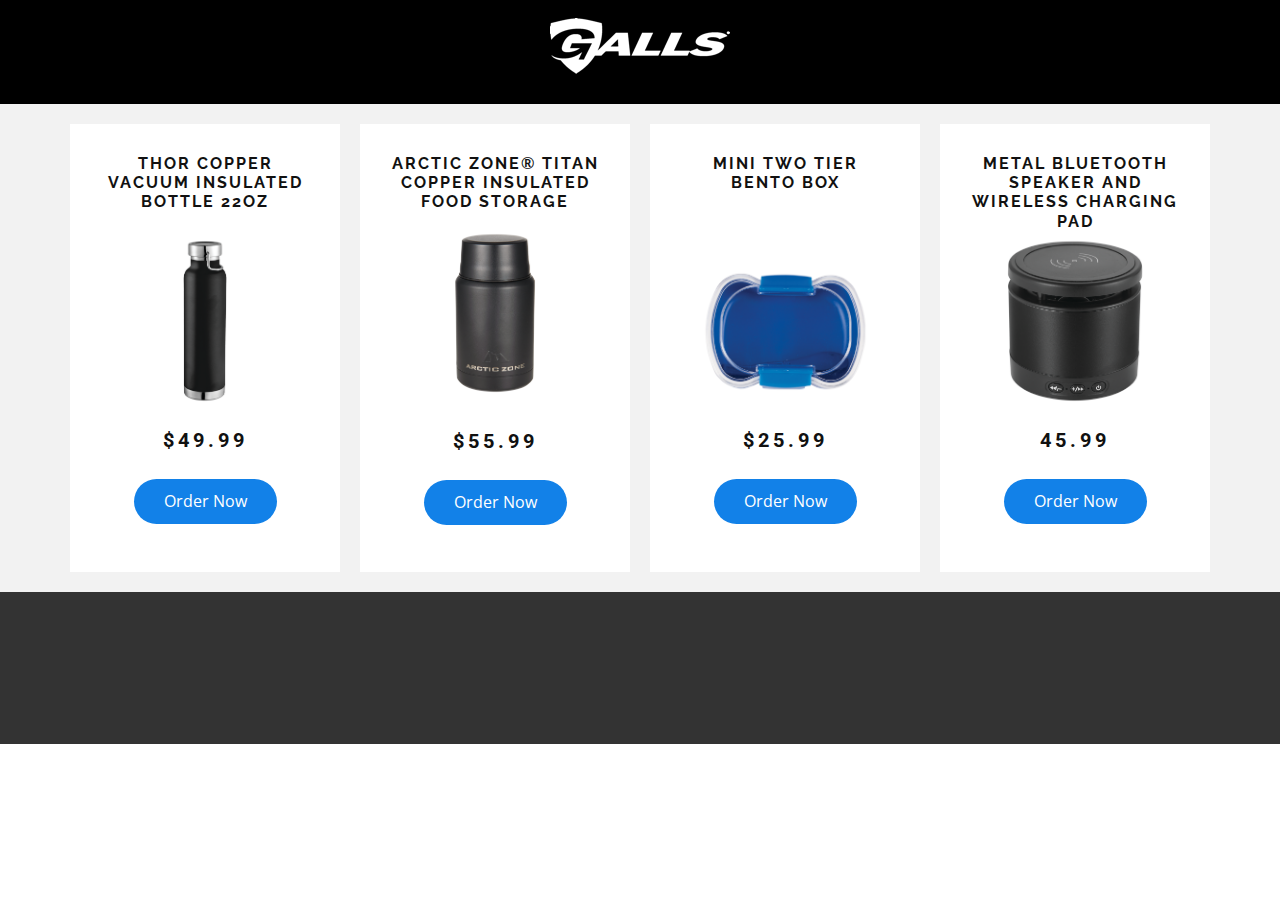
<file: index.html>
<!DOCTYPE html>
<html style="font-size: 16px;">
  <head>
    <meta name="viewport" content="width=device-width, initial-scale=1.0">
    <meta charset="utf-8">
    <meta name="keywords" content="">
    <meta name="description" content="">
    <meta name="page_type" content="np-template-header-footer-from-plugin">
    <title>Page 1</title>
    <link rel="stylesheet" href="nicepage.css" media="screen">
<link rel="stylesheet" href="Page-1.css" media="screen">
    <script class="u-script" type="text/javascript" src="jquery.js" defer=""></script>
    <script class="u-script" type="text/javascript" src="nicepage.js" defer=""></script>
    <meta name="generator" content="Nicepage 4.3.0, nicepage.com">
    <link id="u-theme-google-font" rel="stylesheet" href="https://fonts.googleapis.com/css?family=Roboto:100,100i,300,300i,400,400i,500,500i,700,700i,900,900i|Open+Sans:300,300i,400,400i,600,600i,700,700i,800,800i">
    <link id="u-page-google-font" rel="stylesheet" href="https://fonts.googleapis.com/css?family=Raleway:100,100i,200,200i,300,300i,400,400i,500,500i,600,600i,700,700i,800,800i,900,900i">


    <script type="application/ld+json">{
		"@context": "http://schema.org",
		"@type": "Organization",
		"name": "BTC Microsite",
		"logo": "images/logo-w.png"
}</script>
    <meta name="theme-color" content="#1281e8">
    <meta property="og:title" content="Page 1">
    <meta property="og:description" content="">
    <meta property="og:type" content="website">
  </head>
  <body class="u-body"><header class="u-black u-clearfix u-header u-header" id="sec-9afa"><div class="u-clearfix u-sheet u-sheet-1">
        <a href="https://www.galls.com/" class="u-image u-logo u-image-1" data-image-width="180" data-image-height="56">
          <img src="images/logo-w.png" class="u-logo-image u-logo-image-1">
        </a>
      </div></header>
    <section class="u-align-center u-clearfix u-grey-5 u-section-1" id="sec-b0ab">
      <div class="u-clearfix u-sheet u-valign-middle u-sheet-1">
        <div class="u-clearfix u-gutter-20 u-layout-wrap u-layout-wrap-1">
          <div class="u-layout">
            <div class="u-layout-row">
              <div class="u-align-center u-border-no-bottom u-border-no-left u-border-no-right u-border-no-top u-container-style u-layout-cell u-left-cell u-size-15 u-size-30-md u-white u-layout-cell-1">
                <div class="u-container-layout u-valign-top u-container-layout-1">
                  <h5 class="u-text u-text-1"> Thor Copper Vacuum Insulated Bottle 22oz</h5>
                  <img class="u-image u-image-default u-preserve-proportions u-image-1" src="images/1625-85-1.png" alt="" data-image-width="1500" data-image-height="1500">
                  <h3 class="u-text u-text-2">$49.99</h3>
                  <a href="https://g3d-app.com/s/app/acp3_2/en_GB/sclq26dy5kf1ngn.html#p=8714033&amp;r=2d-canvas&amp;d=552371&amp;pc=&amp;_usePs=1&amp;_pav=3" class="u-btn u-btn-round u-button-style u-hover-palette-2-base u-palette-1-base u-radius-50 u-btn-1">Order Now</a>
                </div>
              </div>
              <div class="u-align-center u-container-style u-layout-cell u-size-15 u-size-30-md u-white u-layout-cell-2">
                <div class="u-container-layout u-container-layout-2">
                  <h5 class="u-text u-text-3"> Arctic Zone® Titan Copper Insulated Food Storage</h5>
                  <img class="u-image u-image-default u-preserve-proportions u-image-2" src="images/1033-86-1.png" alt="" data-image-width="1500" data-image-height="1500">
                  <h3 class="u-text u-text-4">$55.99</h3>
                  <a href="https://g3d-app.com/s/app/acp3_2/en_GB/sclq26dy5kf1ngn.html#p=8714033&amp;r=2d-canvas&amp;d=552371&amp;pc=&amp;_usePs=1&amp;_pav=3" class="u-btn u-btn-round u-button-style u-hover-palette-2-base u-palette-1-base u-radius-50 u-btn-2">Order Now</a>
                </div>
              </div>
              <div class="u-align-center u-border-no-bottom u-border-no-left u-border-no-right u-border-no-top u-container-style u-layout-cell u-size-15 u-size-30-md u-white u-layout-cell-3">
                <div class="u-container-layout u-container-layout-3">
                  <h5 class="u-text u-text-5"> Mini Two Tier Bento Box<br>
                    <br>
                  </h5>
                  <img class="u-image u-image-default u-preserve-proportions u-image-3" src="images/1031-55-1.png" alt="" data-image-width="1500" data-image-height="1500">
                  <h3 class="u-text u-text-6">$25.99</h3>
                  <a href="https://g3d-app.com/s/app/acp3_2/en_GB/sclq26dy5kf1ngn.html#p=8714033&amp;r=2d-canvas&amp;d=552371&amp;pc=&amp;_usePs=1&amp;_pav=3" class="u-btn u-btn-round u-button-style u-hover-palette-2-base u-palette-1-base u-radius-50 u-btn-3">Order Now</a>
                </div>
              </div>
              <div class="u-align-center u-border-no-bottom u-border-no-left u-border-no-right u-border-no-top u-container-style u-layout-cell u-right-cell u-size-15 u-size-30-md u-white u-layout-cell-4">
                <div class="u-container-layout u-valign-top u-container-layout-4">
                  <h5 class="u-text u-text-7"> Metal Bluetooth Speaker and Wireless Charging Pad</h5>
                  <img class="u-image u-image-default u-preserve-proportions u-image-4" src="images/7198-64-1.png" alt="" data-image-width="1500" data-image-height="1500">
                  <h3 class="u-text u-text-8">45.99</h3>
                  <a href="https://g3d-app.com/s/app/acp3_2/en_GB/sclq26dy5kf1ngn.html#p=8714033&amp;r=2d-canvas&amp;d=552371&amp;pc=&amp;_usePs=1&amp;_pav=3" class="u-btn u-btn-round u-button-style u-hover-palette-2-base u-palette-1-base u-radius-50 u-btn-4">Order Now</a>
                </div>
              </div>
            </div>
          </div>
        </div>
      </div>
    </section>


    <footer class="u-align-center u-clearfix u-footer u-grey-80 u-footer" id="sec-3bf8"><div class="u-align-left u-clearfix u-sheet u-sheet-1"></div></footer>
    <section class="u-backlink u-clearfix u-grey-80">
    </section>
  </body>
</html>
</file>
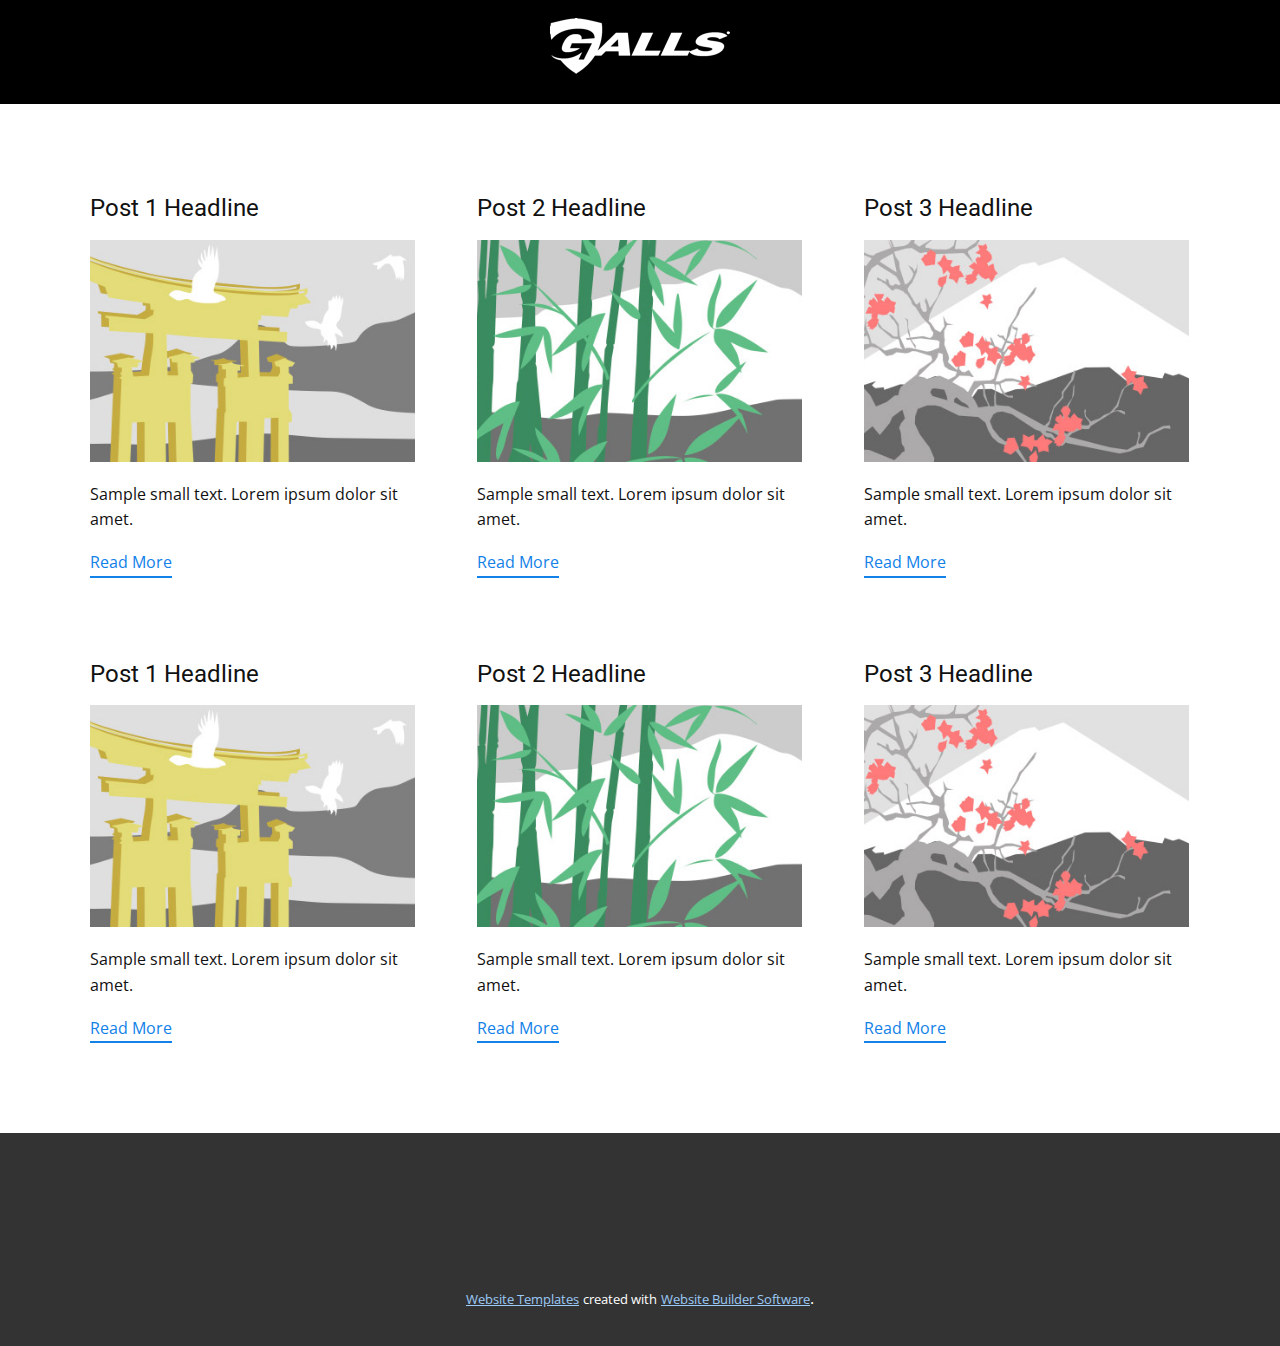
<file: blog/blog.html>
<html style="font-size: 16px;"><head>
    <meta name="viewport" content="width=device-width, initial-scale=1.0">
    <meta charset="utf-8">
    <meta name="keywords" content="">
    <meta name="description" content="">
    <meta name="page_type" content="np-template-header-footer-from-plugin">
    <title>Blog Template</title>
    <link rel="stylesheet" href="../nicepage.css" media="screen">
<link rel="stylesheet" href="../Blog-Template.css" media="screen">
    <script class="u-script" type="text/javascript" src="../jquery.js" defer=""></script>
    <script class="u-script" type="text/javascript" src="../nicepage.js" defer=""></script>
    <meta name="generator" content="Nicepage 4.3.0, nicepage.com">
    <link id="u-theme-google-font" rel="stylesheet" href="https://fonts.googleapis.com/css?family=Roboto:100,100i,300,300i,400,400i,500,500i,700,700i,900,900i|Open+Sans:300,300i,400,400i,600,600i,700,700i,800,800i">
    
    
    <script type="application/ld+json">{
		"@context": "http://schema.org",
		"@type": "Organization",
		"name": "BTC Microsite",
		"logo": "images/logo-w.png"
}</script>
    <meta name="theme-color" content="#1281e8">
  </head>
  <body class="u-body"><header class="u-black u-clearfix u-header u-header" id="sec-9afa"><div class="u-clearfix u-sheet u-sheet-1">
        <a href="https://nicepage.com" class="u-image u-logo u-image-1" data-image-width="180" data-image-height="56">
          <img src="../images/logo-w.png" class="u-logo-image u-logo-image-1">
        </a>
      </div></header>
    <section class="u-clearfix u-section-1" id="sec-694b">
      <div class="u-clearfix u-sheet u-valign-middle u-sheet-1"><!--blog--><!--blog_options_json--><!--{"type":"Recent","source":"","tags":"","count":""}--><!--/blog_options_json-->
        <div class="u-blog u-expanded-width u-repeater u-repeater-1"><!--blog_post-->
          <div class="u-blog-post u-container-style u-repeater-item u-white u-repeater-item-1">
            <div class="u-container-layout u-similar-container u-valign-top u-container-layout-1"><!--blog_post_header-->
              <h4 class="u-blog-control u-text u-text-1">
                <a class="u-post-header-link" href="../blog/post-5.html"><!--blog_post_header_content-->Post 1 Headline<!--/blog_post_header_content--></a>
              </h4><!--/blog_post_header--><!--blog_post_image-->
              <a class="u-post-header-link" href="../blog/post-5.html"><img alt="" class="u-blog-control u-expanded-width u-image u-image-default u-image-1" src="[data-uri]"></a><!--/blog_post_image--><!--blog_post_content-->
              <div class="u-blog-control u-post-content u-text u-text-2 fr-view">Sample small text. Lorem ipsum dolor sit amet.</div><!--/blog_post_content--><!--blog_post_readmore-->
              <a href="../blog/post-5.html" class="u-blog-control u-border-2 u-border-palette-1-base u-btn u-btn-rectangle u-button-style u-none u-btn-1"><!--blog_post_readmore_content--><!--options_json--><!--{"content":"","defaultValue":"Read More"}--><!--/options_json-->Read More<!--/blog_post_readmore_content--></a><!--/blog_post_readmore-->
            </div>
          </div><div class="u-blog-post u-container-style u-repeater-item u-video-cover u-white">
            <div class="u-container-layout u-similar-container u-valign-top u-container-layout-2"><!--blog_post_header-->
              <h4 class="u-blog-control u-text u-text-3">
                <a class="u-post-header-link" href="../blog/post-4.html"><!--blog_post_header_content-->Post 2 Headline<!--/blog_post_header_content--></a>
              </h4><!--/blog_post_header--><!--blog_post_image-->
              <a class="u-post-header-link" href="../blog/post-4.html"><img alt="" class="u-blog-control u-expanded-width u-image u-image-default u-image-2" src="[data-uri]"></a><!--/blog_post_image--><!--blog_post_content-->
              <div class="u-blog-control u-post-content u-text u-text-4 fr-view">Sample small text. Lorem ipsum dolor sit amet.</div><!--/blog_post_content--><!--blog_post_readmore-->
              <a href="../blog/post-4.html" class="u-blog-control u-border-2 u-border-palette-1-base u-btn u-btn-rectangle u-button-style u-none u-btn-2"><!--blog_post_readmore_content--><!--options_json--><!--{"content":"","defaultValue":"Read More"}--><!--/options_json-->Read More<!--/blog_post_readmore_content--></a><!--/blog_post_readmore-->
            </div>
          </div><div class="u-blog-post u-container-style u-repeater-item u-video-cover u-white">
            <div class="u-container-layout u-similar-container u-valign-top u-container-layout-3"><!--blog_post_header-->
              <h4 class="u-blog-control u-text u-text-5">
                <a class="u-post-header-link" href="../blog/post-3.html"><!--blog_post_header_content-->Post 3 Headline<!--/blog_post_header_content--></a>
              </h4><!--/blog_post_header--><!--blog_post_image-->
              <a class="u-post-header-link" href="../blog/post-3.html"><img alt="" class="u-blog-control u-expanded-width u-image u-image-default u-image-3" src="[data-uri]"></a><!--/blog_post_image--><!--blog_post_content-->
              <div class="u-blog-control u-post-content u-text u-text-6 fr-view">Sample small text. Lorem ipsum dolor sit amet.</div><!--/blog_post_content--><!--blog_post_readmore-->
              <a href="../blog/post-3.html" class="u-blog-control u-border-2 u-border-palette-1-base u-btn u-btn-rectangle u-button-style u-none u-btn-3"><!--blog_post_readmore_content--><!--options_json--><!--{"content":"","defaultValue":"Read More"}--><!--/options_json-->Read More<!--/blog_post_readmore_content--></a><!--/blog_post_readmore-->
            </div>
          </div><div class="u-blog-post u-container-style u-repeater-item u-white u-repeater-item-1">
            <div class="u-container-layout u-similar-container u-valign-top u-container-layout-1"><!--blog_post_header-->
              <h4 class="u-blog-control u-text u-text-1">
                <a class="u-post-header-link" href="../blog/post-2.html"><!--blog_post_header_content-->Post 1 Headline<!--/blog_post_header_content--></a>
              </h4><!--/blog_post_header--><!--blog_post_image-->
              <a class="u-post-header-link" href="../blog/post-2.html"><img alt="" class="u-blog-control u-expanded-width u-image u-image-default u-image-1" src="[data-uri]"></a><!--/blog_post_image--><!--blog_post_content-->
              <div class="u-blog-control u-post-content u-text u-text-2 fr-view">Sample small text. Lorem ipsum dolor sit amet.</div><!--/blog_post_content--><!--blog_post_readmore-->
              <a href="../blog/post-2.html" class="u-blog-control u-border-2 u-border-palette-1-base u-btn u-btn-rectangle u-button-style u-none u-btn-1"><!--blog_post_readmore_content--><!--options_json--><!--{"content":"","defaultValue":"Read More"}--><!--/options_json-->Read More<!--/blog_post_readmore_content--></a><!--/blog_post_readmore-->
            </div>
          </div><div class="u-blog-post u-container-style u-repeater-item u-video-cover u-white">
            <div class="u-container-layout u-similar-container u-valign-top u-container-layout-2"><!--blog_post_header-->
              <h4 class="u-blog-control u-text u-text-3">
                <a class="u-post-header-link" href="../blog/post-1.html"><!--blog_post_header_content-->Post 2 Headline<!--/blog_post_header_content--></a>
              </h4><!--/blog_post_header--><!--blog_post_image-->
              <a class="u-post-header-link" href="../blog/post-1.html"><img alt="" class="u-blog-control u-expanded-width u-image u-image-default u-image-2" src="[data-uri]"></a><!--/blog_post_image--><!--blog_post_content-->
              <div class="u-blog-control u-post-content u-text u-text-4 fr-view">Sample small text. Lorem ipsum dolor sit amet.</div><!--/blog_post_content--><!--blog_post_readmore-->
              <a href="../blog/post-1.html" class="u-blog-control u-border-2 u-border-palette-1-base u-btn u-btn-rectangle u-button-style u-none u-btn-2"><!--blog_post_readmore_content--><!--options_json--><!--{"content":"","defaultValue":"Read More"}--><!--/options_json-->Read More<!--/blog_post_readmore_content--></a><!--/blog_post_readmore-->
            </div>
          </div><div class="u-blog-post u-container-style u-repeater-item u-video-cover u-white">
            <div class="u-container-layout u-similar-container u-valign-top u-container-layout-3"><!--blog_post_header-->
              <h4 class="u-blog-control u-text u-text-5">
                <a class="u-post-header-link" href="../blog/post.html"><!--blog_post_header_content-->Post 3 Headline<!--/blog_post_header_content--></a>
              </h4><!--/blog_post_header--><!--blog_post_image-->
              <a class="u-post-header-link" href="../blog/post.html"><img alt="" class="u-blog-control u-expanded-width u-image u-image-default u-image-3" src="[data-uri]"></a><!--/blog_post_image--><!--blog_post_content-->
              <div class="u-blog-control u-post-content u-text u-text-6 fr-view">Sample small text. Lorem ipsum dolor sit amet.</div><!--/blog_post_content--><!--blog_post_readmore-->
              <a href="../blog/post.html" class="u-blog-control u-border-2 u-border-palette-1-base u-btn u-btn-rectangle u-button-style u-none u-btn-3"><!--blog_post_readmore_content--><!--options_json--><!--{"content":"","defaultValue":"Read More"}--><!--/options_json-->Read More<!--/blog_post_readmore_content--></a><!--/blog_post_readmore-->
            </div>
          </div><!--/blog_post--><!--blog_post-->
          <!--/blog_post--><!--blog_post-->
          <!--/blog_post-->
        </div><!--/blog-->
      </div>
    </section>
    
    
    <footer class="u-align-center u-clearfix u-footer u-grey-80 u-footer" id="sec-3bf8"><div class="u-align-left u-clearfix u-sheet u-sheet-1"></div></footer>
    <section class="u-backlink u-clearfix u-grey-80">
      <a class="u-link" href="https://nicepage.com/website-templates" target="_blank">
        <span>Website Templates</span>
      </a>
      <p class="u-text">
        <span>created with</span>
      </p>
      <a class="u-link" href="" target="_blank">
        <span>Website Builder Software</span>
      </a>. 
    </section>
  
</body></html>
</file>
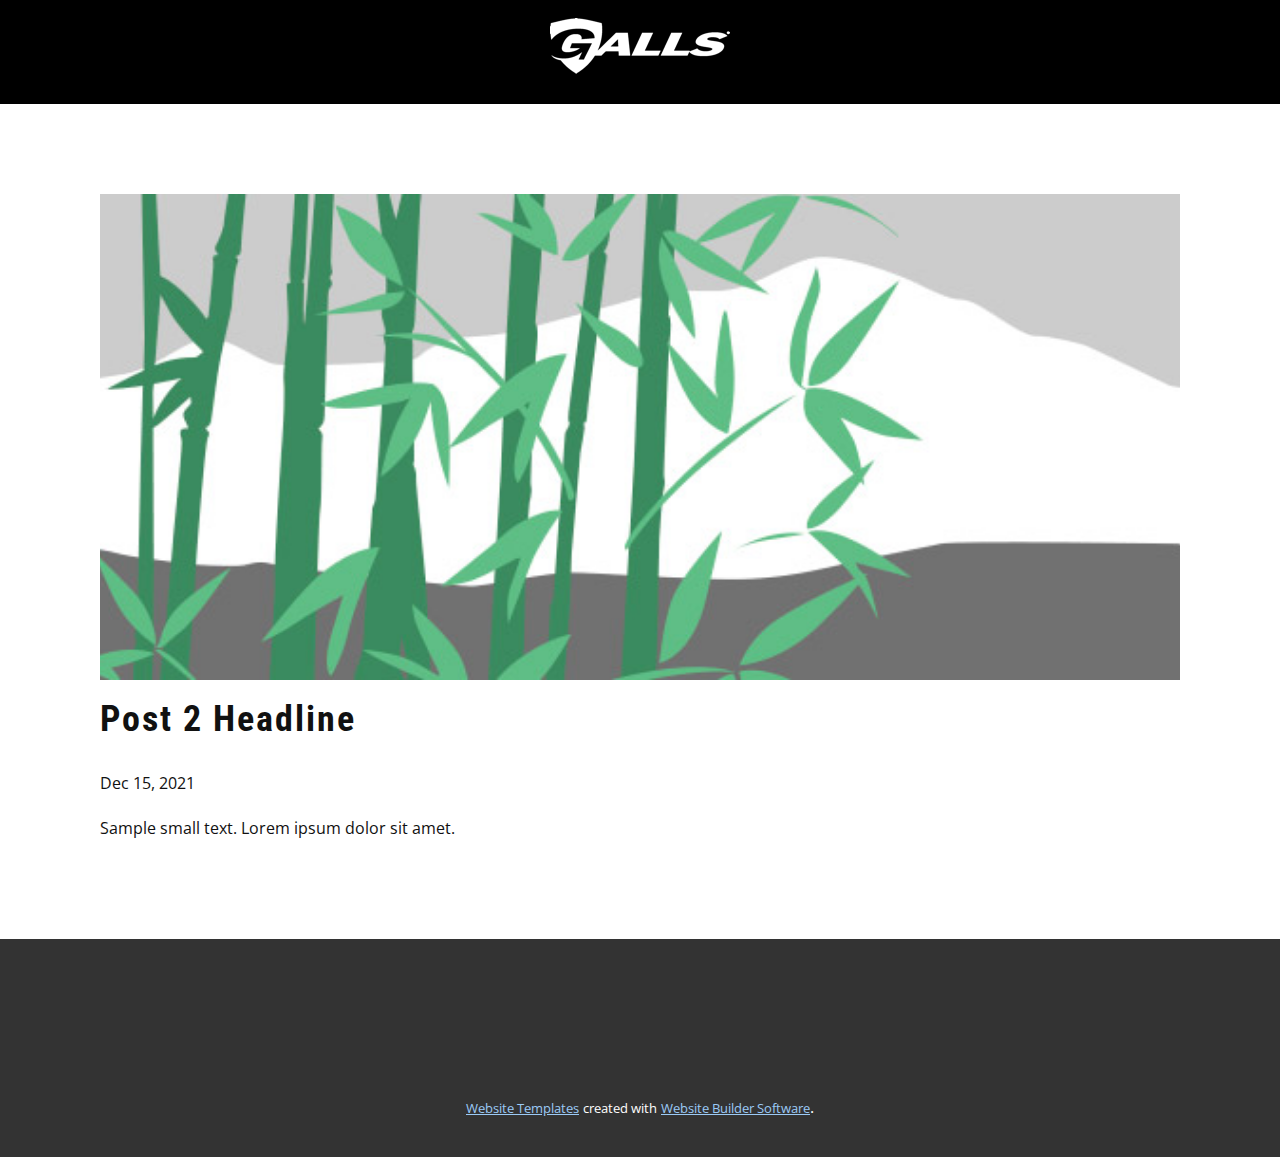
<file: blog/post-1.html>
<!doctype html>
<html style="font-size: 16px;"><head>
    <meta name="viewport" content="width=device-width, initial-scale=1.0">
    <meta charset="utf-8">
    <meta name="keywords" content="Post 1 Headline">
    <meta name="description" content="">
    <meta name="page_type" content="np-template-header-footer-from-plugin">
    <title>Post 2 Headline</title>
    <link rel="stylesheet" href="../nicepage.css" media="screen">
<link rel="stylesheet" href="../Post-Template.css" media="screen">
    <script class="u-script" type="text/javascript" src="../jquery.js" defer=""></script>
    <script class="u-script" type="text/javascript" src="../nicepage.js" defer=""></script>
    <meta name="generator" content="Nicepage 4.3.0, nicepage.com">
    <link id="u-theme-google-font" rel="stylesheet" href="https://fonts.googleapis.com/css?family=Roboto:100,100i,300,300i,400,400i,500,500i,700,700i,900,900i|Open+Sans:300,300i,400,400i,600,600i,700,700i,800,800i">
    <link id="u-page-google-font" rel="stylesheet" href="https://fonts.googleapis.com/css?family=Roboto+Condensed:300,300i,400,400i,700,700i">
    
    
    <script type="application/ld+json">{
		"@context": "http://schema.org",
		"@type": "Organization",
		"name": "BTC Microsite",
		"logo": "images/logo-w.png"
}</script>
    <meta name="theme-color" content="#1281e8">
  </head>
  <body class="u-body"><header class="u-black u-clearfix u-header u-header" id="sec-9afa"><div class="u-clearfix u-sheet u-sheet-1">
        <a href="https://nicepage.com" class="u-image u-logo u-image-1" data-image-width="180" data-image-height="56">
          <img src="../images/logo-w.png" class="u-logo-image u-logo-image-1">
        </a>
      </div></header>
    <section class="u-align-center u-clearfix u-section-1" id="sec-9aea">
      <div class="u-clearfix u-sheet u-valign-middle-md u-valign-middle-sm u-valign-middle-xs u-sheet-1"><!--post_details--><!--post_details_options_json--><!--{"source":""}--><!--/post_details_options_json--><!--blog_post-->
        <div class="u-container-style u-expanded-width u-post-details u-post-details-1">
          <div class="u-container-layout u-valign-middle u-container-layout-1"><!--blog_post_image-->
            <img alt="" class="u-blog-control u-expanded-width u-image u-image-default u-image-1" src="[data-uri]"><!--/blog_post_image--><!--blog_post_header-->
            <h2 class="u-blog-control u-text u-text-1">Post 2 Headline</h2><!--/blog_post_header--><!--blog_post_metadata-->
            <div class="u-blog-control u-metadata u-metadata-1"><!--blog_post_metadata_date-->
              <span class="u-meta-date u-meta-icon">Dec 15, 2021</span><!--/blog_post_metadata_date--><!--blog_post_metadata_category-->
              <!--/blog_post_metadata_category--><!--blog_post_metadata_comments-->
              <!--/blog_post_metadata_comments-->
            </div><!--/blog_post_metadata--><!--blog_post_content-->
            <div class="u-align-justify u-blog-control u-post-content u-text u-text-2 fr-view">
  Sample small text. Lorem ipsum dolor sit amet.
  </div><!--/blog_post_content-->
          </div>
        </div><!--/blog_post--><!--/post_details-->
      </div>
    </section>
    
    
    <footer class="u-align-center u-clearfix u-footer u-grey-80 u-footer" id="sec-3bf8"><div class="u-align-left u-clearfix u-sheet u-sheet-1"></div></footer>
    <section class="u-backlink u-clearfix u-grey-80">
      <a class="u-link" href="https://nicepage.com/website-templates" target="_blank">
        <span>Website Templates</span>
      </a>
      <p class="u-text">
        <span>created with</span>
      </p>
      <a class="u-link" href="" target="_blank">
        <span>Website Builder Software</span>
      </a>. 
    </section>
  
</body></html>
</file>
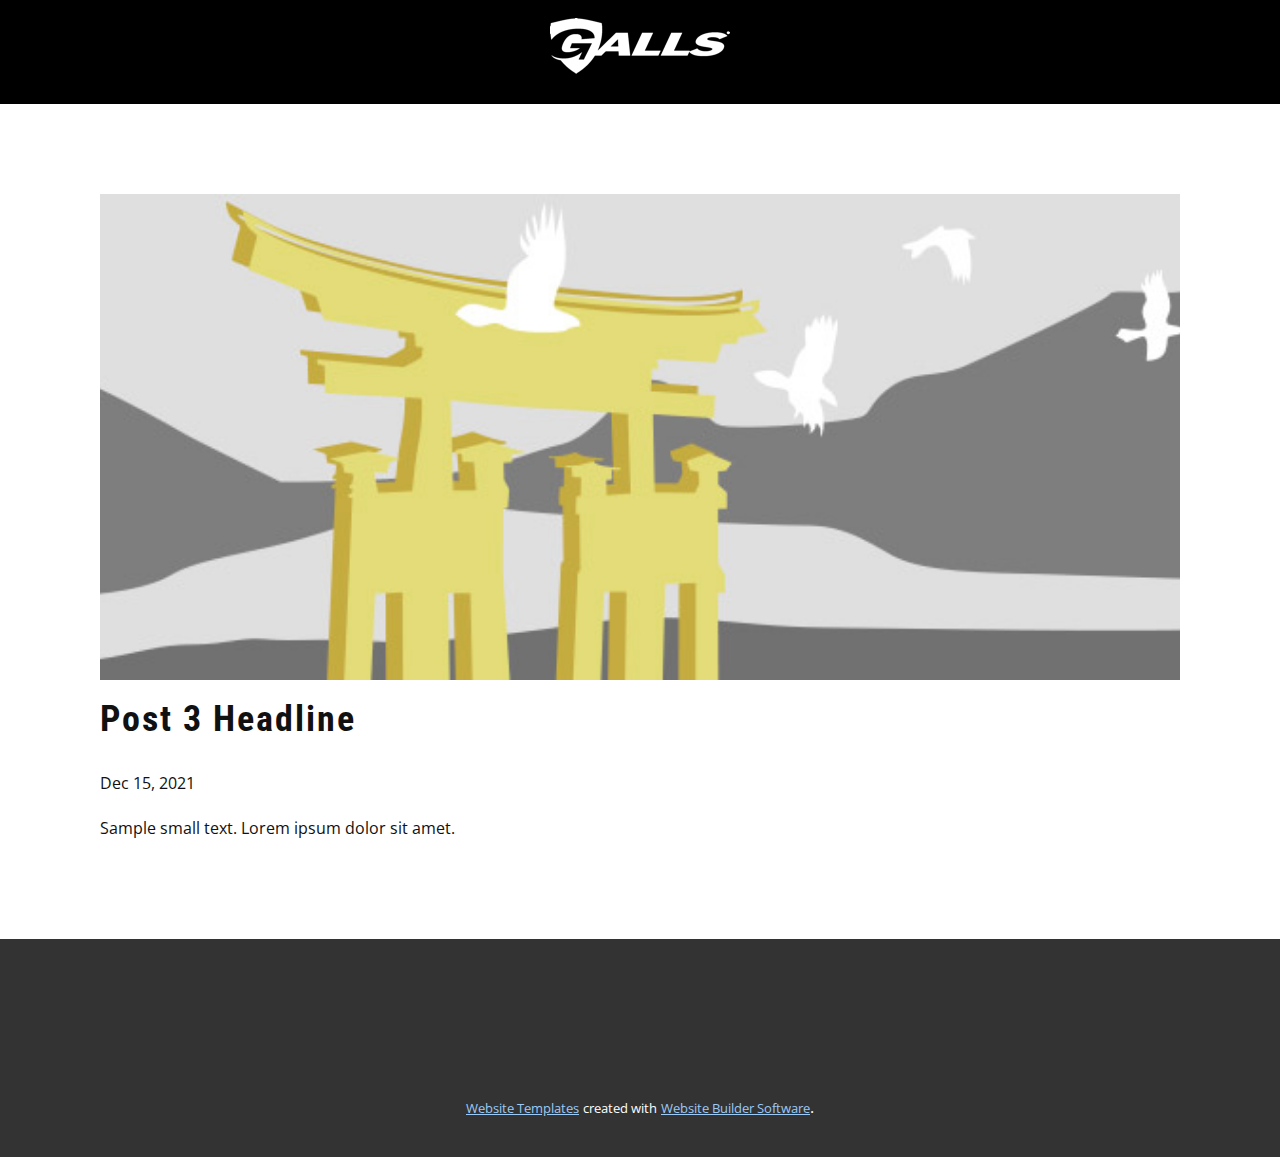
<file: blog/post-2.html>
<!doctype html>
<html style="font-size: 16px;"><head>
    <meta name="viewport" content="width=device-width, initial-scale=1.0">
    <meta charset="utf-8">
    <meta name="keywords" content="Post 1 Headline">
    <meta name="description" content="">
    <meta name="page_type" content="np-template-header-footer-from-plugin">
    <title>Post 3 Headline</title>
    <link rel="stylesheet" href="../nicepage.css" media="screen">
<link rel="stylesheet" href="../Post-Template.css" media="screen">
    <script class="u-script" type="text/javascript" src="../jquery.js" defer=""></script>
    <script class="u-script" type="text/javascript" src="../nicepage.js" defer=""></script>
    <meta name="generator" content="Nicepage 4.3.0, nicepage.com">
    <link id="u-theme-google-font" rel="stylesheet" href="https://fonts.googleapis.com/css?family=Roboto:100,100i,300,300i,400,400i,500,500i,700,700i,900,900i|Open+Sans:300,300i,400,400i,600,600i,700,700i,800,800i">
    <link id="u-page-google-font" rel="stylesheet" href="https://fonts.googleapis.com/css?family=Roboto+Condensed:300,300i,400,400i,700,700i">
    
    
    <script type="application/ld+json">{
		"@context": "http://schema.org",
		"@type": "Organization",
		"name": "BTC Microsite",
		"logo": "images/logo-w.png"
}</script>
    <meta name="theme-color" content="#1281e8">
  </head>
  <body class="u-body"><header class="u-black u-clearfix u-header u-header" id="sec-9afa"><div class="u-clearfix u-sheet u-sheet-1">
        <a href="https://nicepage.com" class="u-image u-logo u-image-1" data-image-width="180" data-image-height="56">
          <img src="../images/logo-w.png" class="u-logo-image u-logo-image-1">
        </a>
      </div></header>
    <section class="u-align-center u-clearfix u-section-1" id="sec-9aea">
      <div class="u-clearfix u-sheet u-valign-middle-md u-valign-middle-sm u-valign-middle-xs u-sheet-1"><!--post_details--><!--post_details_options_json--><!--{"source":""}--><!--/post_details_options_json--><!--blog_post-->
        <div class="u-container-style u-expanded-width u-post-details u-post-details-1">
          <div class="u-container-layout u-valign-middle u-container-layout-1"><!--blog_post_image-->
            <img alt="" class="u-blog-control u-expanded-width u-image u-image-default u-image-1" src="[data-uri]"><!--/blog_post_image--><!--blog_post_header-->
            <h2 class="u-blog-control u-text u-text-1">Post 3 Headline</h2><!--/blog_post_header--><!--blog_post_metadata-->
            <div class="u-blog-control u-metadata u-metadata-1"><!--blog_post_metadata_date-->
              <span class="u-meta-date u-meta-icon">Dec 15, 2021</span><!--/blog_post_metadata_date--><!--blog_post_metadata_category-->
              <!--/blog_post_metadata_category--><!--blog_post_metadata_comments-->
              <!--/blog_post_metadata_comments-->
            </div><!--/blog_post_metadata--><!--blog_post_content-->
            <div class="u-align-justify u-blog-control u-post-content u-text u-text-2 fr-view">
  Sample small text. Lorem ipsum dolor sit amet.
  </div><!--/blog_post_content-->
          </div>
        </div><!--/blog_post--><!--/post_details-->
      </div>
    </section>
    
    
    <footer class="u-align-center u-clearfix u-footer u-grey-80 u-footer" id="sec-3bf8"><div class="u-align-left u-clearfix u-sheet u-sheet-1"></div></footer>
    <section class="u-backlink u-clearfix u-grey-80">
      <a class="u-link" href="https://nicepage.com/website-templates" target="_blank">
        <span>Website Templates</span>
      </a>
      <p class="u-text">
        <span>created with</span>
      </p>
      <a class="u-link" href="" target="_blank">
        <span>Website Builder Software</span>
      </a>. 
    </section>
  
</body></html>
</file>
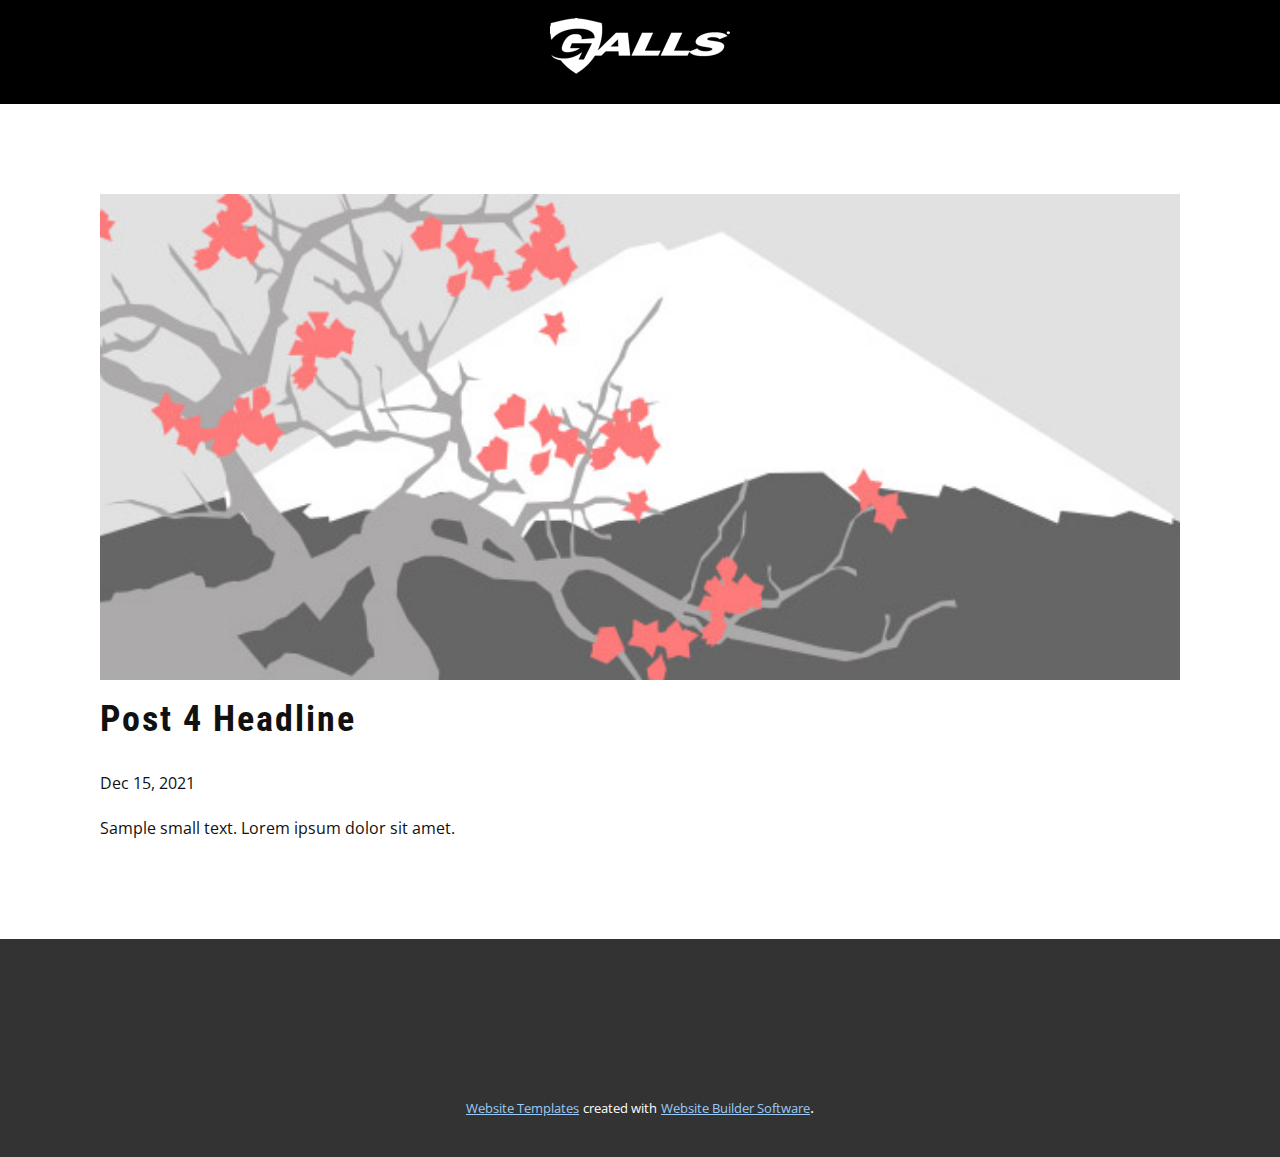
<file: blog/post-3.html>
<!doctype html>
<html style="font-size: 16px;"><head>
    <meta name="viewport" content="width=device-width, initial-scale=1.0">
    <meta charset="utf-8">
    <meta name="keywords" content="Post 1 Headline">
    <meta name="description" content="">
    <meta name="page_type" content="np-template-header-footer-from-plugin">
    <title>Post 4 Headline</title>
    <link rel="stylesheet" href="../nicepage.css" media="screen">
<link rel="stylesheet" href="../Post-Template.css" media="screen">
    <script class="u-script" type="text/javascript" src="../jquery.js" defer=""></script>
    <script class="u-script" type="text/javascript" src="../nicepage.js" defer=""></script>
    <meta name="generator" content="Nicepage 4.3.0, nicepage.com">
    <link id="u-theme-google-font" rel="stylesheet" href="https://fonts.googleapis.com/css?family=Roboto:100,100i,300,300i,400,400i,500,500i,700,700i,900,900i|Open+Sans:300,300i,400,400i,600,600i,700,700i,800,800i">
    <link id="u-page-google-font" rel="stylesheet" href="https://fonts.googleapis.com/css?family=Roboto+Condensed:300,300i,400,400i,700,700i">
    
    
    <script type="application/ld+json">{
		"@context": "http://schema.org",
		"@type": "Organization",
		"name": "BTC Microsite",
		"logo": "images/logo-w.png"
}</script>
    <meta name="theme-color" content="#1281e8">
  </head>
  <body class="u-body"><header class="u-black u-clearfix u-header u-header" id="sec-9afa"><div class="u-clearfix u-sheet u-sheet-1">
        <a href="https://nicepage.com" class="u-image u-logo u-image-1" data-image-width="180" data-image-height="56">
          <img src="../images/logo-w.png" class="u-logo-image u-logo-image-1">
        </a>
      </div></header>
    <section class="u-align-center u-clearfix u-section-1" id="sec-9aea">
      <div class="u-clearfix u-sheet u-valign-middle-md u-valign-middle-sm u-valign-middle-xs u-sheet-1"><!--post_details--><!--post_details_options_json--><!--{"source":""}--><!--/post_details_options_json--><!--blog_post-->
        <div class="u-container-style u-expanded-width u-post-details u-post-details-1">
          <div class="u-container-layout u-valign-middle u-container-layout-1"><!--blog_post_image-->
            <img alt="" class="u-blog-control u-expanded-width u-image u-image-default u-image-1" src="[data-uri]"><!--/blog_post_image--><!--blog_post_header-->
            <h2 class="u-blog-control u-text u-text-1">Post 4 Headline</h2><!--/blog_post_header--><!--blog_post_metadata-->
            <div class="u-blog-control u-metadata u-metadata-1"><!--blog_post_metadata_date-->
              <span class="u-meta-date u-meta-icon">Dec 15, 2021</span><!--/blog_post_metadata_date--><!--blog_post_metadata_category-->
              <!--/blog_post_metadata_category--><!--blog_post_metadata_comments-->
              <!--/blog_post_metadata_comments-->
            </div><!--/blog_post_metadata--><!--blog_post_content-->
            <div class="u-align-justify u-blog-control u-post-content u-text u-text-2 fr-view">
  Sample small text. Lorem ipsum dolor sit amet.
  </div><!--/blog_post_content-->
          </div>
        </div><!--/blog_post--><!--/post_details-->
      </div>
    </section>
    
    
    <footer class="u-align-center u-clearfix u-footer u-grey-80 u-footer" id="sec-3bf8"><div class="u-align-left u-clearfix u-sheet u-sheet-1"></div></footer>
    <section class="u-backlink u-clearfix u-grey-80">
      <a class="u-link" href="https://nicepage.com/website-templates" target="_blank">
        <span>Website Templates</span>
      </a>
      <p class="u-text">
        <span>created with</span>
      </p>
      <a class="u-link" href="" target="_blank">
        <span>Website Builder Software</span>
      </a>. 
    </section>
  
</body></html>
</file>
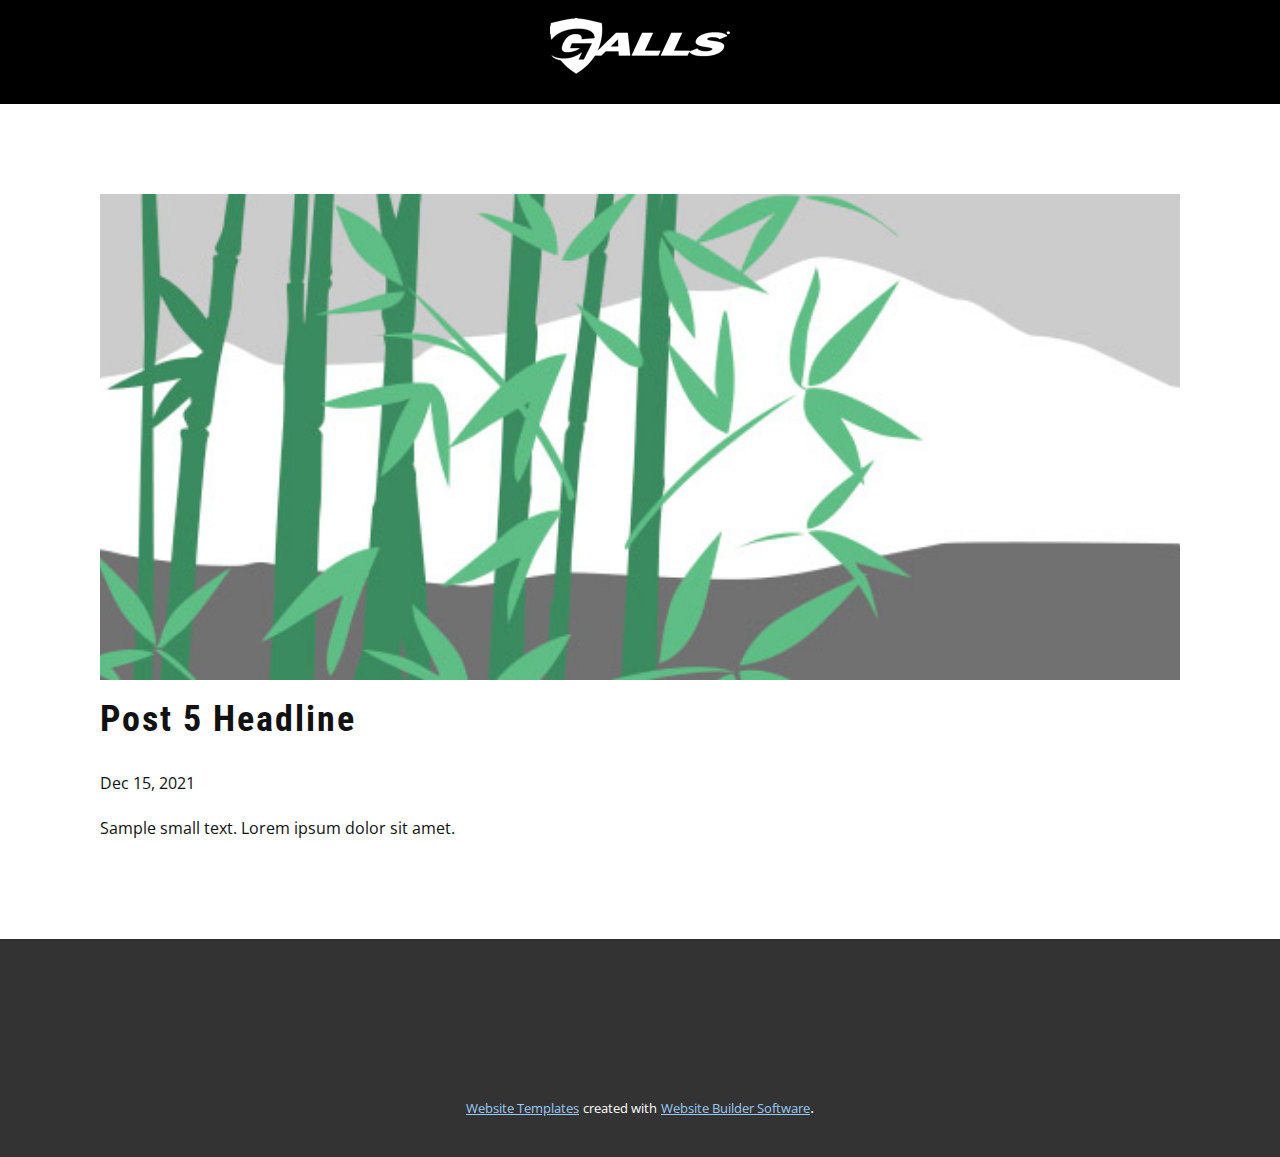
<file: blog/post-4.html>
<!doctype html>
<html style="font-size: 16px;"><head>
    <meta name="viewport" content="width=device-width, initial-scale=1.0">
    <meta charset="utf-8">
    <meta name="keywords" content="Post 1 Headline">
    <meta name="description" content="">
    <meta name="page_type" content="np-template-header-footer-from-plugin">
    <title>Post 5 Headline</title>
    <link rel="stylesheet" href="../nicepage.css" media="screen">
<link rel="stylesheet" href="../Post-Template.css" media="screen">
    <script class="u-script" type="text/javascript" src="../jquery.js" defer=""></script>
    <script class="u-script" type="text/javascript" src="../nicepage.js" defer=""></script>
    <meta name="generator" content="Nicepage 4.3.0, nicepage.com">
    <link id="u-theme-google-font" rel="stylesheet" href="https://fonts.googleapis.com/css?family=Roboto:100,100i,300,300i,400,400i,500,500i,700,700i,900,900i|Open+Sans:300,300i,400,400i,600,600i,700,700i,800,800i">
    <link id="u-page-google-font" rel="stylesheet" href="https://fonts.googleapis.com/css?family=Roboto+Condensed:300,300i,400,400i,700,700i">
    
    
    <script type="application/ld+json">{
		"@context": "http://schema.org",
		"@type": "Organization",
		"name": "BTC Microsite",
		"logo": "images/logo-w.png"
}</script>
    <meta name="theme-color" content="#1281e8">
  </head>
  <body class="u-body"><header class="u-black u-clearfix u-header u-header" id="sec-9afa"><div class="u-clearfix u-sheet u-sheet-1">
        <a href="https://nicepage.com" class="u-image u-logo u-image-1" data-image-width="180" data-image-height="56">
          <img src="../images/logo-w.png" class="u-logo-image u-logo-image-1">
        </a>
      </div></header>
    <section class="u-align-center u-clearfix u-section-1" id="sec-9aea">
      <div class="u-clearfix u-sheet u-valign-middle-md u-valign-middle-sm u-valign-middle-xs u-sheet-1"><!--post_details--><!--post_details_options_json--><!--{"source":""}--><!--/post_details_options_json--><!--blog_post-->
        <div class="u-container-style u-expanded-width u-post-details u-post-details-1">
          <div class="u-container-layout u-valign-middle u-container-layout-1"><!--blog_post_image-->
            <img alt="" class="u-blog-control u-expanded-width u-image u-image-default u-image-1" src="[data-uri]"><!--/blog_post_image--><!--blog_post_header-->
            <h2 class="u-blog-control u-text u-text-1">Post 5 Headline</h2><!--/blog_post_header--><!--blog_post_metadata-->
            <div class="u-blog-control u-metadata u-metadata-1"><!--blog_post_metadata_date-->
              <span class="u-meta-date u-meta-icon">Dec 15, 2021</span><!--/blog_post_metadata_date--><!--blog_post_metadata_category-->
              <!--/blog_post_metadata_category--><!--blog_post_metadata_comments-->
              <!--/blog_post_metadata_comments-->
            </div><!--/blog_post_metadata--><!--blog_post_content-->
            <div class="u-align-justify u-blog-control u-post-content u-text u-text-2 fr-view">
  Sample small text. Lorem ipsum dolor sit amet.
  </div><!--/blog_post_content-->
          </div>
        </div><!--/blog_post--><!--/post_details-->
      </div>
    </section>
    
    
    <footer class="u-align-center u-clearfix u-footer u-grey-80 u-footer" id="sec-3bf8"><div class="u-align-left u-clearfix u-sheet u-sheet-1"></div></footer>
    <section class="u-backlink u-clearfix u-grey-80">
      <a class="u-link" href="https://nicepage.com/website-templates" target="_blank">
        <span>Website Templates</span>
      </a>
      <p class="u-text">
        <span>created with</span>
      </p>
      <a class="u-link" href="" target="_blank">
        <span>Website Builder Software</span>
      </a>. 
    </section>
  
</body></html>
</file>
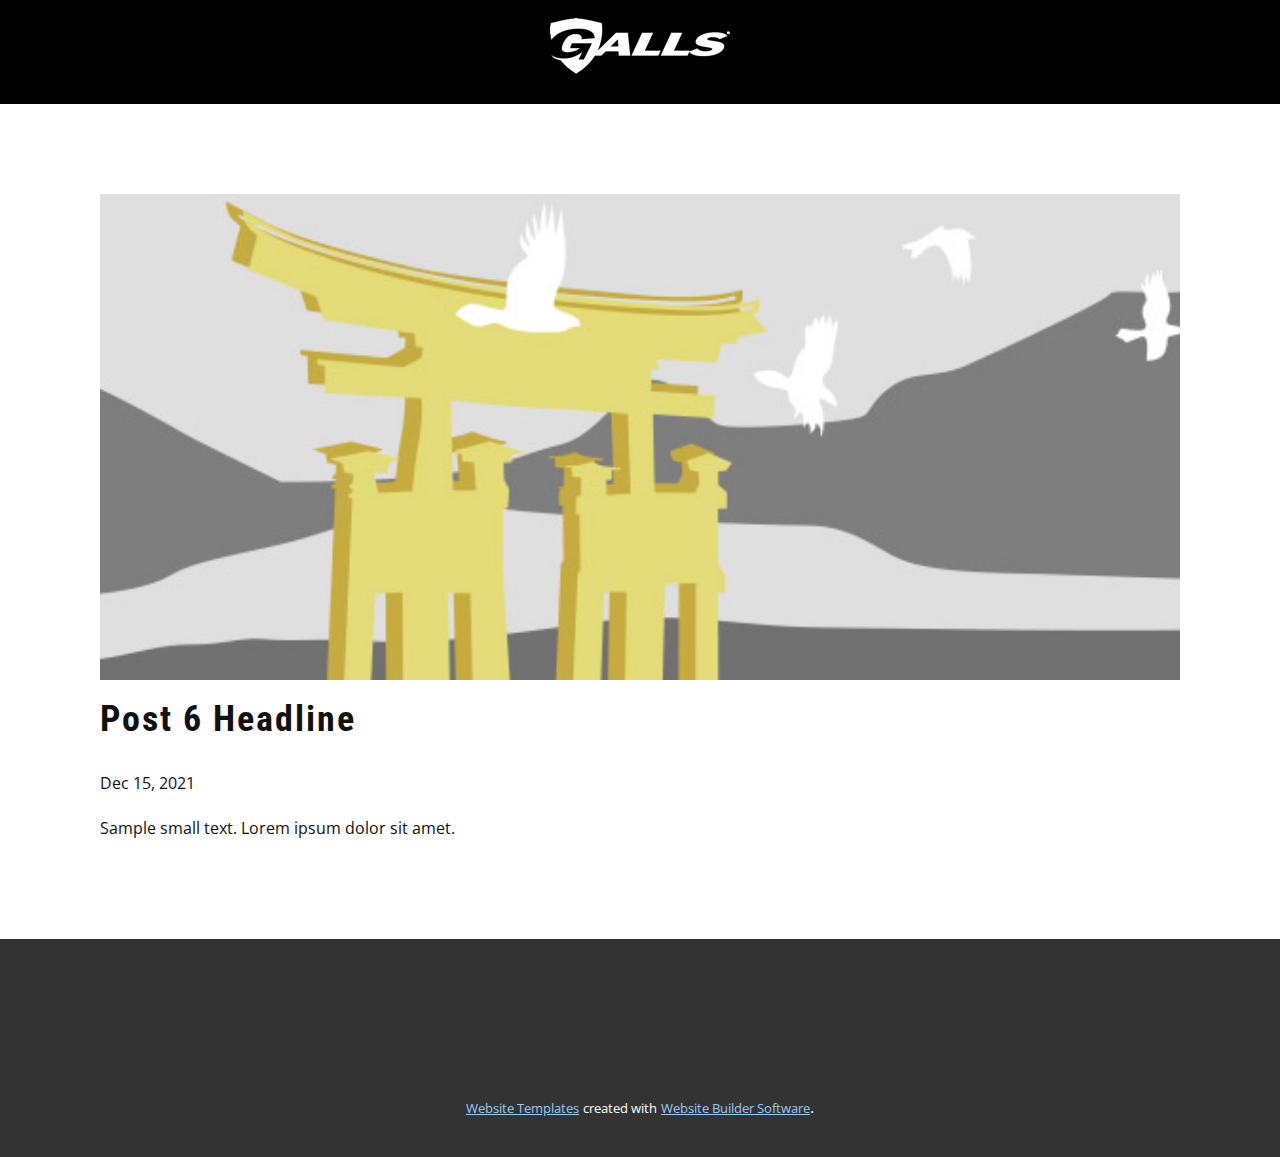
<file: blog/post-5.html>
<!doctype html>
<html style="font-size: 16px;"><head>
    <meta name="viewport" content="width=device-width, initial-scale=1.0">
    <meta charset="utf-8">
    <meta name="keywords" content="Post 1 Headline">
    <meta name="description" content="">
    <meta name="page_type" content="np-template-header-footer-from-plugin">
    <title>Post 6 Headline</title>
    <link rel="stylesheet" href="../nicepage.css" media="screen">
<link rel="stylesheet" href="../Post-Template.css" media="screen">
    <script class="u-script" type="text/javascript" src="../jquery.js" defer=""></script>
    <script class="u-script" type="text/javascript" src="../nicepage.js" defer=""></script>
    <meta name="generator" content="Nicepage 4.3.0, nicepage.com">
    <link id="u-theme-google-font" rel="stylesheet" href="https://fonts.googleapis.com/css?family=Roboto:100,100i,300,300i,400,400i,500,500i,700,700i,900,900i|Open+Sans:300,300i,400,400i,600,600i,700,700i,800,800i">
    <link id="u-page-google-font" rel="stylesheet" href="https://fonts.googleapis.com/css?family=Roboto+Condensed:300,300i,400,400i,700,700i">
    
    
    <script type="application/ld+json">{
		"@context": "http://schema.org",
		"@type": "Organization",
		"name": "BTC Microsite",
		"logo": "images/logo-w.png"
}</script>
    <meta name="theme-color" content="#1281e8">
  </head>
  <body class="u-body"><header class="u-black u-clearfix u-header u-header" id="sec-9afa"><div class="u-clearfix u-sheet u-sheet-1">
        <a href="https://nicepage.com" class="u-image u-logo u-image-1" data-image-width="180" data-image-height="56">
          <img src="../images/logo-w.png" class="u-logo-image u-logo-image-1">
        </a>
      </div></header>
    <section class="u-align-center u-clearfix u-section-1" id="sec-9aea">
      <div class="u-clearfix u-sheet u-valign-middle-md u-valign-middle-sm u-valign-middle-xs u-sheet-1"><!--post_details--><!--post_details_options_json--><!--{"source":""}--><!--/post_details_options_json--><!--blog_post-->
        <div class="u-container-style u-expanded-width u-post-details u-post-details-1">
          <div class="u-container-layout u-valign-middle u-container-layout-1"><!--blog_post_image-->
            <img alt="" class="u-blog-control u-expanded-width u-image u-image-default u-image-1" src="[data-uri]"><!--/blog_post_image--><!--blog_post_header-->
            <h2 class="u-blog-control u-text u-text-1">Post 6 Headline</h2><!--/blog_post_header--><!--blog_post_metadata-->
            <div class="u-blog-control u-metadata u-metadata-1"><!--blog_post_metadata_date-->
              <span class="u-meta-date u-meta-icon">Dec 15, 2021</span><!--/blog_post_metadata_date--><!--blog_post_metadata_category-->
              <!--/blog_post_metadata_category--><!--blog_post_metadata_comments-->
              <!--/blog_post_metadata_comments-->
            </div><!--/blog_post_metadata--><!--blog_post_content-->
            <div class="u-align-justify u-blog-control u-post-content u-text u-text-2 fr-view">
  Sample small text. Lorem ipsum dolor sit amet.
  </div><!--/blog_post_content-->
          </div>
        </div><!--/blog_post--><!--/post_details-->
      </div>
    </section>
    
    
    <footer class="u-align-center u-clearfix u-footer u-grey-80 u-footer" id="sec-3bf8"><div class="u-align-left u-clearfix u-sheet u-sheet-1"></div></footer>
    <section class="u-backlink u-clearfix u-grey-80">
      <a class="u-link" href="https://nicepage.com/website-templates" target="_blank">
        <span>Website Templates</span>
      </a>
      <p class="u-text">
        <span>created with</span>
      </p>
      <a class="u-link" href="" target="_blank">
        <span>Website Builder Software</span>
      </a>. 
    </section>
  
</body></html>
</file>
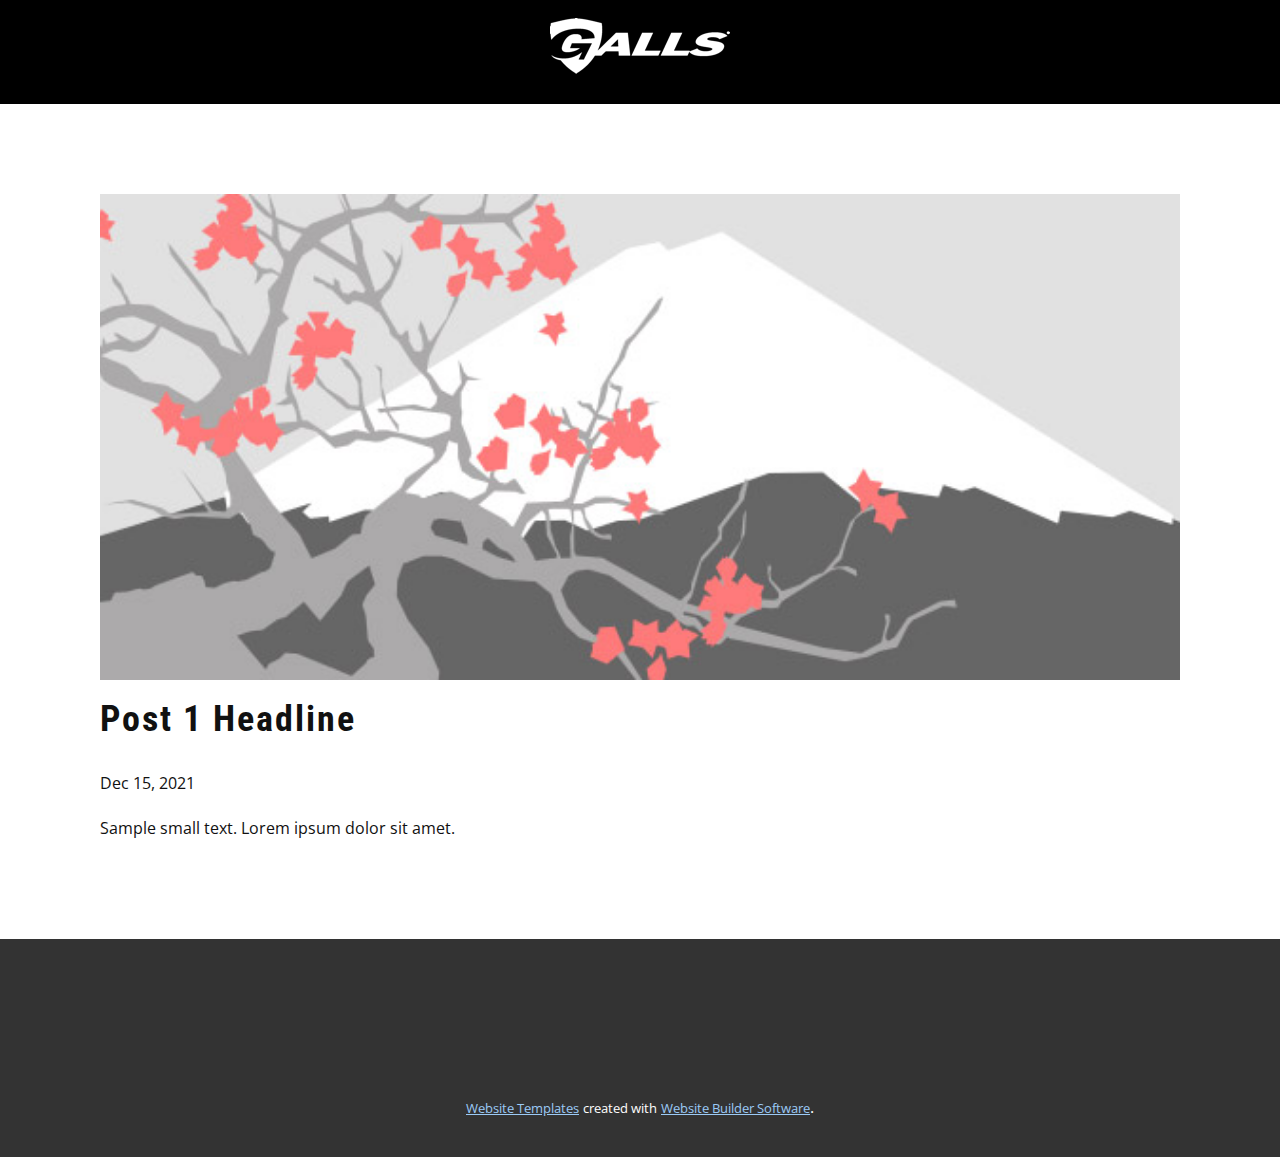
<file: blog/post.html>
<!doctype html>
<html style="font-size: 16px;"><head>
    <meta name="viewport" content="width=device-width, initial-scale=1.0">
    <meta charset="utf-8">
    <meta name="keywords" content="Post 1 Headline">
    <meta name="description" content="">
    <meta name="page_type" content="np-template-header-footer-from-plugin">
    <title>Post 1 Headline</title>
    <link rel="stylesheet" href="../nicepage.css" media="screen">
<link rel="stylesheet" href="../Post-Template.css" media="screen">
    <script class="u-script" type="text/javascript" src="../jquery.js" defer=""></script>
    <script class="u-script" type="text/javascript" src="../nicepage.js" defer=""></script>
    <meta name="generator" content="Nicepage 4.3.0, nicepage.com">
    <link id="u-theme-google-font" rel="stylesheet" href="https://fonts.googleapis.com/css?family=Roboto:100,100i,300,300i,400,400i,500,500i,700,700i,900,900i|Open+Sans:300,300i,400,400i,600,600i,700,700i,800,800i">
    <link id="u-page-google-font" rel="stylesheet" href="https://fonts.googleapis.com/css?family=Roboto+Condensed:300,300i,400,400i,700,700i">
    
    
    <script type="application/ld+json">{
		"@context": "http://schema.org",
		"@type": "Organization",
		"name": "BTC Microsite",
		"logo": "images/logo-w.png"
}</script>
    <meta name="theme-color" content="#1281e8">
  </head>
  <body class="u-body"><header class="u-black u-clearfix u-header u-header" id="sec-9afa"><div class="u-clearfix u-sheet u-sheet-1">
        <a href="https://nicepage.com" class="u-image u-logo u-image-1" data-image-width="180" data-image-height="56">
          <img src="../images/logo-w.png" class="u-logo-image u-logo-image-1">
        </a>
      </div></header>
    <section class="u-align-center u-clearfix u-section-1" id="sec-9aea">
      <div class="u-clearfix u-sheet u-valign-middle-md u-valign-middle-sm u-valign-middle-xs u-sheet-1"><!--post_details--><!--post_details_options_json--><!--{"source":""}--><!--/post_details_options_json--><!--blog_post-->
        <div class="u-container-style u-expanded-width u-post-details u-post-details-1">
          <div class="u-container-layout u-valign-middle u-container-layout-1"><!--blog_post_image-->
            <img alt="" class="u-blog-control u-expanded-width u-image u-image-default u-image-1" src="[data-uri]"><!--/blog_post_image--><!--blog_post_header-->
            <h2 class="u-blog-control u-text u-text-1">Post 1 Headline</h2><!--/blog_post_header--><!--blog_post_metadata-->
            <div class="u-blog-control u-metadata u-metadata-1"><!--blog_post_metadata_date-->
              <span class="u-meta-date u-meta-icon">Dec 15, 2021</span><!--/blog_post_metadata_date--><!--blog_post_metadata_category-->
              <!--/blog_post_metadata_category--><!--blog_post_metadata_comments-->
              <!--/blog_post_metadata_comments-->
            </div><!--/blog_post_metadata--><!--blog_post_content-->
            <div class="u-align-justify u-blog-control u-post-content u-text u-text-2 fr-view">
  Sample small text. Lorem ipsum dolor sit amet.
  </div><!--/blog_post_content-->
          </div>
        </div><!--/blog_post--><!--/post_details-->
      </div>
    </section>
    
    
    <footer class="u-align-center u-clearfix u-footer u-grey-80 u-footer" id="sec-3bf8"><div class="u-align-left u-clearfix u-sheet u-sheet-1"></div></footer>
    <section class="u-backlink u-clearfix u-grey-80">
      <a class="u-link" href="https://nicepage.com/website-templates" target="_blank">
        <span>Website Templates</span>
      </a>
      <p class="u-text">
        <span>created with</span>
      </p>
      <a class="u-link" href="" target="_blank">
        <span>Website Builder Software</span>
      </a>. 
    </section>
  
</body></html>
</file>
